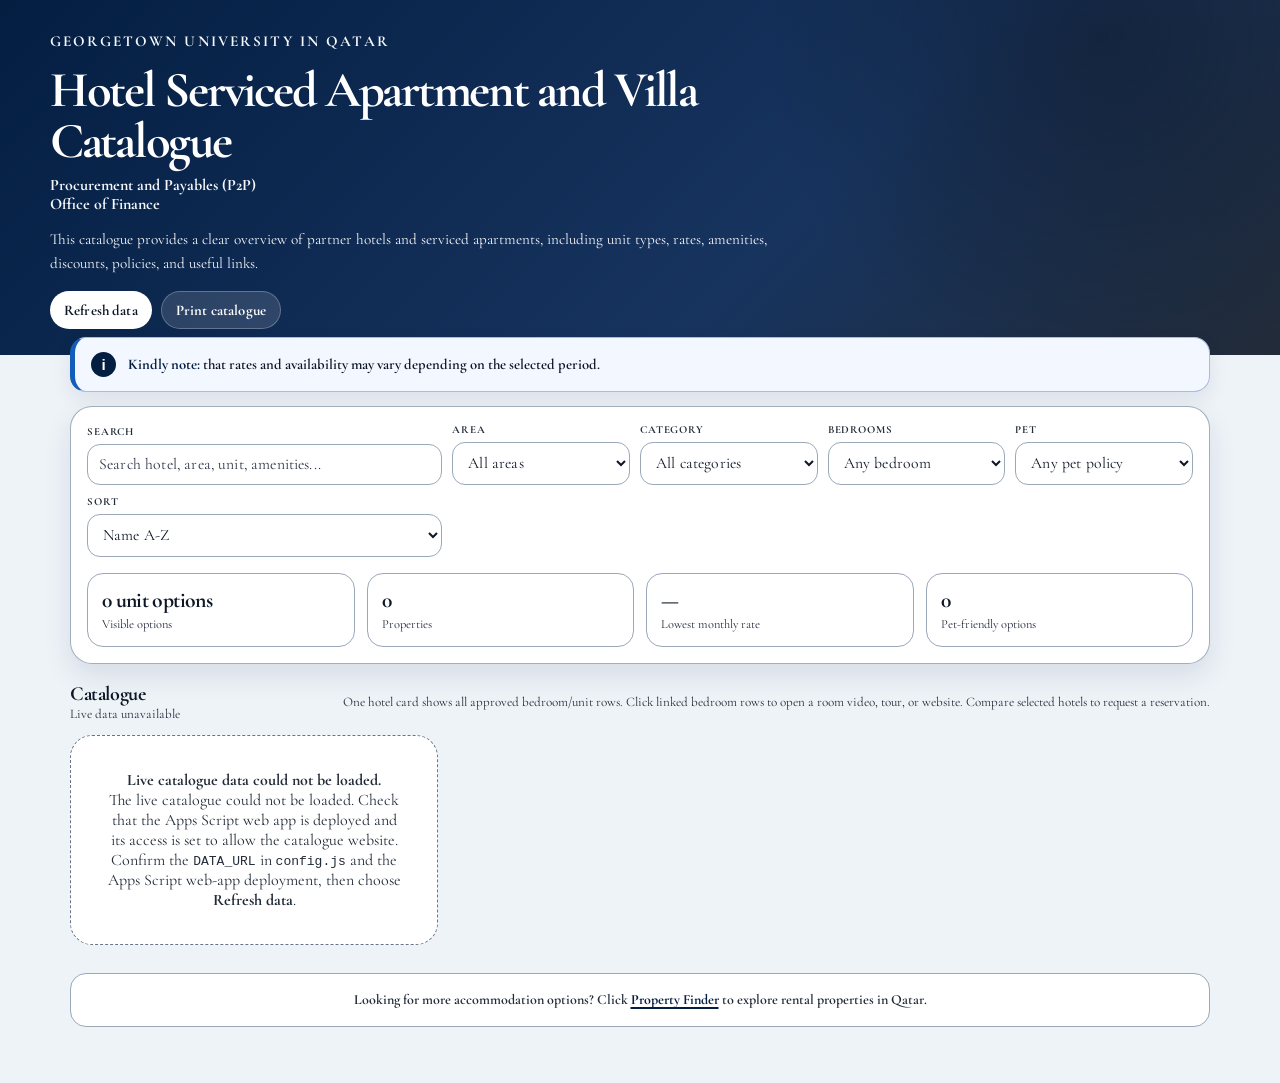
<file: index.html>
<!doctype html>
<html lang="en">
<head>
  <meta charset="utf-8">
  <meta name="viewport" content="width=device-width, initial-scale=1">
  <title>GU-Q Hotel & Serviced Apartment Catalogue</title>
  <link rel="preconnect" href="https://fonts.googleapis.com">
  <link rel="preconnect" href="https://fonts.gstatic.com" crossorigin>
  <link href="https://fonts.googleapis.com/css2?family=Cormorant+Garamond:wght@500;600;700&family=Inter:wght@400;500;600;700;800&display=swap" rel="stylesheet">
  <link rel="stylesheet" href="styles.css">
</head>
<body>
  <header class="hero">
    <div class="hero-inner">
      <p class="eyebrow">Georgetown University in Qatar</p>
      <h1>Hotel Serviced Apartment and Villa Catalogue</h1>
      <div class="hero-office">
         <p><b>Procurement and Payables (P2P)</b></p>
         <p><b>Office of Finance</b></p>
      </div>
      <p>This catalogue provides a clear overview of partner hotels and serviced apartments, including unit types, rates, amenities, discounts, policies, and useful links.</p>
      <div class="hero-actions">
        <button id="refreshBtn" type="button">Refresh data</button>
        <button id="printBtn" type="button" class="secondary">Print catalogue</button>
        <!--<button id="exportBtn" type="button" class="secondary">Export visible CSV</button>-->
      </div>
    </div>
  </header>

  <main>
    <section class="catalogue-notice" aria-label="Rate and availability notice">
      <span class="catalogue-notice-icon" aria-hidden="true">i</span>
      <p><strong>Kindly note:</strong> that rates and availability may vary depending on the selected period.</p>
    </section>

    <section class="panel">
      <div class="toolbar">
        <div class="field">
          <label for="searchInput">Search</label>
          <input id="searchInput" type="search" placeholder="Search hotel, area, unit, amenities...">
        </div>
        <div class="field">
          <label for="areaFilter">Area</label>
          <select id="areaFilter"></select>
        </div>
        <div class="field">
          <label for="categoryFilter">Category</label>
          <select id="categoryFilter"></select>
        </div>
        <div class="field">
          <label for="bedroomFilter">Bedrooms</label>
          <select id="bedroomFilter"></select>
        </div>
        <div class="field">
          <label for="petFilter">Pet</label>
          <select id="petFilter">
            <option value="">Any pet policy</option>
            <option value="yes">Pet-friendly only</option>
            <option value="no">Not pet-friendly</option>
          </select>
        </div>
        <div class="field">
          <label for="sortSelect">Sort</label>
          <select id="sortSelect">
            <option value="name">Name A-Z</option>
            <option value="price-low">Price: low to high</option>
            <option value="price-high">Price: high to low</option>
          </select>
        </div>
      </div>

      <div class="stats">
        <div class="stat"><strong id="resultCount">0 options</strong><span>Visible options</span></div>
        <div class="stat"><strong id="propertyCount">0</strong><span>Properties</span></div>
        <div class="stat"><strong id="minRate">—</strong><span>Lowest monthly rate</span></div>
        <div class="stat"><strong id="petCount">0</strong><span>Pet-friendly options</span></div>
      </div>
    </section>

    <div class="content-head">
      <div>
        <h2>Catalogue</h2>
        <div class="small-note" id="updatedAt">Loading data...</div>
      </div>
      <div class="small-note">One hotel card shows all approved bedroom/unit rows. Click linked bedroom rows to open a room video, tour, or website. Compare selected hotels to request a reservation.</div>
    </div>

    <section id="catalogueGrid" class="grid"></section>

    <section id="compareDrawer" class="compare-drawer">
      <div id="compareContent"></div>
    </section>

    <p class="footer-note">
      Looking for more accommodation options? Click
      <a href="https://www.propertyfinder.qa/en/rent/properties-for-rent.html" target="_blank" rel="noopener noreferrer">Property Finder</a>
      to explore rental properties in Qatar.
    </p>
  </main>

  <div id="detailModal" class="modal">
    <div id="modalBody"></div>
  </div>

  <script src="config.js"></script>
  <script src="sample-data.js"></script>
  <script src="app.js"></script>
</body>
</html>
</file>
<file: styles.css>
:root {
  --ink: #0E1726;
  --muted: #222B38;
  --line: #9AA8B9;
  --soft: #F1F4F8;
  --card: #FFFFFF;
  --navy: #041E42;
  --blue: #145DB8;
  --gray: #222B38;
  --silver: #E5EBF2;
  --green: #246B3D;
  --red: #A33D2D;
  --shadow: 0 12px 28px rgba(4, 30, 66, 0.10);
  --radius: 22px;
}

* {
  box-sizing: border-box;
}

body {
  margin: 0;
  font-family: "Inter", Arial, sans-serif;
  color: var(--ink);
  background: #EEF3F8;
}
h1,
h2,
h3,
.eyebrow {
  font-family: "Cormorant Garamond", Garamond, "Times New Roman", serif;
}
a {
  color: inherit;
}

.hero {
  background:
    radial-gradient(circle at 86% 10%, rgba(14, 23, 38, 0.50), transparent 30%),
    linear-gradient(135deg, #041E42, #17345F 62%, var(--gray));
  color: white;
  padding: 30px 22px 26px;
}

.hero-inner {
  max-width: 1180px;
  margin: 0 auto;
}

.eyebrow {
  color: #E8EEF7;
  font-size: 0.76rem;
  text-transform: uppercase;
  letter-spacing: 0.14em;
  font-weight: 800;
  margin: 0 0 10px;
}

h1 {
  margin: 0;
  font-size: clamp(1.8rem, 4vw, 3.15rem);
  line-height: 1.02;
  letter-spacing: -0.045em;
  max-width: 820px;
}

.hero p {
  max-width: 760px;
  color: #F5F7FA;
  font-size: 0.95rem;
  line-height: 1.55;
}

.hero-actions {
  display: flex;
  gap: 9px;
  flex-wrap: wrap;
  margin-top: 16px;
}

button, .button-link {
  font-family: inherit;
  border: 0;
  cursor: pointer;
  border-radius: 999px;
  padding: 9px 14px;
  font-weight: 800;
  font-size: 0.92rem;
  background: white;
  color: var(--navy);
  text-decoration: none;
}

button.secondary {
  background: rgba(255,255,255,0.13);
  color: white;
  border: 1px solid rgba(255,255,255,0.25);
}

button.ghost {
  background: transparent;
  color: var(--navy);
  border: 1px solid var(--line);
}

main {
  max-width: 1180px;
  margin: -18px auto 56px;
  padding: 0 20px;
}

.catalogue-notice {
  display: flex;
  align-items: center;
  gap: 12px;
  margin: 0 0 14px;
  padding: 14px 16px;
  border: 1px solid #A9BCE0;
  border-left: 5px solid var(--blue);
  border-radius: 16px;
  background: #F3F7FF;
  color: var(--ink);
  box-shadow: 0 8px 20px rgba(4, 30, 66, 0.08);
}

.catalogue-notice-icon {
  flex: 0 0 auto;
  display: inline-grid;
  place-items: center;
  width: 25px;
  height: 25px;
  border-radius: 50%;
  background: var(--navy);
  color: #FFFFFF;
  font-family: Arial, sans-serif;
  font-size: 0.95rem;
  font-weight: 900;
  line-height: 1;
}

.catalogue-notice p {
  margin: 0;
  font-size: 0.92rem;
  font-weight: 650;
  line-height: 1.45;
}

.catalogue-notice strong {
  color: var(--navy);
  font-weight: 900;
}

.panel {
  background: rgba(255,255,255,0.96);
  backdrop-filter: blur(15px);
  border: 1px solid rgba(154, 168, 185, 0.92);
  box-shadow: var(--shadow);
  border-radius: var(--radius);
  padding: 16px;
}

.toolbar {
  display: grid;
  grid-template-columns: 2fr repeat(4, minmax(130px, 1fr));
  gap: 10px;
  align-items: end;
}

.field label {
  display: block;
  font-size: 0.68rem;
  color: var(--muted);
  font-weight: 900;
  text-transform: uppercase;
  letter-spacing: 0.08em;
  margin-bottom: 6px;
}

input, select {
  font-family: inherit;
  width: 100%;
  border: 1px solid var(--line);
  border-radius: 13px;
  padding: 10px 11px;
  font-size: 0.98rem;
  background: white;
  color: var(--ink);
}

.stats {
  display: grid;
  grid-template-columns: repeat(4, minmax(0, 1fr));
  gap: 12px;
  margin: 16px 0 0;
}

.stat {
  background: white;
  border: 1px solid var(--line);
  border-radius: 16px;
  padding: 13px 14px;
}

.stat strong {
  display: block;
  font-size: 1.35rem;
  letter-spacing: -0.03em;
}

.stat span {
  color: var(--muted);
  font-size: 0.78rem;
}

.content-head {
  display: flex;
  justify-content: space-between;
  align-items: center;
  gap: 12px;
  margin: 18px 0 13px;
}

.content-head h2 {
  margin: 0;
  font-size: 1.25rem;
  letter-spacing: -0.02em;
}

.small-note {
  color: var(--muted);
  font-size: 0.82rem;
}

.grid {
  display: grid;
  grid-template-columns: repeat(3, minmax(0, 1fr));
  gap: 18px;
}

.card {
  background: var(--card);
  border: 1px solid var(--line);
  border-radius: var(--radius);
  overflow: hidden;
  box-shadow: 0 10px 24px rgba(4, 30, 66, 0.08);
  display: flex;
  flex-direction: column;
}

.card-media {
  height: 156px;
  background:
    radial-gradient(circle at 85% 18%, rgba(255,255,255,0.5), transparent 22%),
    linear-gradient(135deg, #a68c72 0%, #cfb17f 55%, #f2e2c3 100%);
  color: var(--navy);
  display: grid;
  place-items: center;
  position: relative;
  overflow: hidden;
}

.card-media::after {
  content: "";
  position: absolute;
  inset: 0;
  background: linear-gradient(180deg, rgba(255,255,255,0.03), rgba(255,253,248,0.16));
  pointer-events: none;
}

.card-media img {
  width: 100%;
  height: 100%;
  object-fit: cover;
}

.placeholder,
.media-initials {
  position: absolute;
  top: 13px;
  right: 13px;
  display: inline-grid;
  place-items: center;
  min-width: 48px;
  height: 48px;
  padding: 0 12px;
  border-radius: 16px;
  background: rgba(255,255,255,0.96);
  color: var(--navy);
  font-size: 1rem;
  font-weight: 900;
  letter-spacing: -0.02em;
  box-shadow: 0 8px 18px rgba(4,30,66,0.12);
  opacity: 1;
}

.badge {
  position: absolute;
  bottom: 14px;
  left: 14px;
  background: rgba(255,255,255,0.96);
  color: var(--navy);
  border-radius: 999px;
  padding: 7px 10px;
  font-size: 0.64rem;
  letter-spacing: 0.08em;
  text-transform: uppercase;
  font-weight: 900;
  z-index: 1;
}

.card-body {
  padding: 16px 17px 17px;
  display: flex;
  flex-direction: column;
  gap: 8px;
  flex: 1;
}

.hotel-title-row {
  display: block;
}

.card h3 {
  margin: 0;
  font-size: 1.18rem;
  line-height: 1.1;
  letter-spacing: -0.035em;
  font-weight: 700;
}

.unit {
  color: var(--muted);
  font-size: 0.73rem;
  line-height: 1.35;
}

.meta {
  display: flex;
  flex-wrap: wrap;
  gap: 6px;
  margin-top: 2px;
}

.pill {
  border: 1px solid var(--line);
  background: #FFFFFF;
  border-radius: 999px;
  padding: 5px 8px;
  font-size: 0.66rem;
  color: var(--muted);
  font-weight: 800;
  line-height: 1;
}

.price {
  font-size: 0.94rem;
  line-height: 1.08;
  font-weight: 900;
  letter-spacing: -0.035em;
  margin-top: 0;
  color: var(--navy);
  text-align: right;
  white-space: nowrap;
}

.price small {
  display: block;
  font-size: 0.58rem;
  color: var(--muted);
  font-weight: 800;
  letter-spacing: 0;
  margin-top: 2px;
}

.amenities {
  color: var(--muted);
  font-size: 0.72rem;
  line-height: 1.45;
  min-height: 0;
}

.amenity-chips {
  display: flex;
  flex-wrap: wrap;
  gap: 6px;
  margin-top: 2px;
}

.amenity-chip {
  max-width: 100%;
  border: 1px solid var(--line);
  background: #FFFFFF;
  border-radius: 999px;
  padding: 6px 8px;
  font-size: 0.66rem;
  color: var(--muted);
  font-weight: 700;
  line-height: 1.1;
  white-space: nowrap;
  overflow: hidden;
  text-overflow: ellipsis;
}

.card-actions {
  display: flex;
  gap: 8px;
  margin-top: auto;
  padding-top: 4px;
}

.card-actions button {
  flex: 1;
  padding: 9px 11px;
  border-radius: 13px;
  font-size: 0.75rem;
}

.primary {
  background: var(--navy);
  color: white;
}

.compare-selected {
  background: #eaf7ef !important;
  color: var(--green) !important;
}

.empty {
  padding: 34px;
  text-align: center;
  border: 1px dashed #66758A;
  border-radius: var(--radius);
  background: white;
  color: var(--muted);
}

.modal {
  position: fixed;
  inset: 0;
  background: rgba(4,30,66,0.68);
  display: none;
  align-items: center;
  justify-content: center;
  padding: 20px;
  z-index: 20;
}

.modal.open {
  display: flex;
}

.modal-card {
  background: #FFFFFF;
  border-radius: 24px;
  max-width: 940px;
  width: 100%;
  max-height: 92vh;
  overflow: auto;
  box-shadow: 0 32px 70px rgba(0,0,0,0.3);
}

.modal-hero {
  height: 220px;
  background: linear-gradient(135deg, #041E42, var(--gray) 60%, #314154);
  color: #FFFFFF;
  position: relative;
  display: grid;
  place-items: center;
}

.modal-hero img {
  width: 100%;
  height: 100%;
  object-fit: cover;
}

.close {
  position: absolute;
  top: 14px;
  right: 14px;
  background: rgba(255,253,248,0.92);
  color: var(--navy);
}

.modal-content {
  padding: 21px;
}

.details-grid {
  display: grid;
  grid-template-columns: 1fr 1fr;
  gap: 14px;
}

.detail-block {
  background: var(--soft);
  border: 1px solid var(--line);
  border-radius: 16px;
  padding: 14px;
}

.detail-block h4 {
  margin: 0 0 8px;
  font-size: 0.92rem;
}

.detail-block p {
  white-space: pre-line;
  margin: 0;
  line-height: 1.52;
  color: var(--muted);
  font-size: 0.86rem;
}

.links {
  display: flex;
  gap: 8px;
  flex-wrap: wrap;
  margin-top: 12px;
}

.links a {
  display: inline-block;
  background: var(--navy);
  color: white;
  padding: 9px 12px;
  border-radius: 999px;
  font-weight: 800;
  text-decoration: none;
  font-size: 0.78rem;
}

.compare-drawer {
  position: sticky;
  bottom: 16px;
  z-index: 10;
  margin-top: 20px;
  display: none;
}

.compare-drawer.open {
  display: block;
}

.compare-table {
  width: 100%;
  border-collapse: collapse;
  overflow: hidden;
  border-radius: 18px;
  background: white;
  box-shadow: var(--shadow);
}

.compare-table th,
.compare-table td {
  padding: 11px;
  border-bottom: 1px solid var(--line);
  text-align: left;
  vertical-align: top;
  font-size: 0.82rem;
}

.compare-table th {
  background: var(--navy);
  color: white;
}

.footer-note {
  margin: 28px 0 0;
  padding: 15px 18px;
  border: 1px solid var(--line);
  border-radius: 16px;
  background: #FFFFFF;
  color: var(--muted);
  font-size: 0.88rem;
  font-weight: 650;
  line-height: 1.55;
  text-align: center;
}

.footer-note a {
  color: var(--navy);
  font-weight: 850;
  text-decoration-thickness: 2px;
  text-underline-offset: 3px;
}

.footer-note a:hover,
.footer-note a:focus-visible {
  color: var(--blue);
}

/* Grouped hotel view: one hotel card can display many bedroom/unit types. */
.hotel-card .card-body {
  gap: 8px;
}

.unit-list-head {
  display: flex;
  align-items: center;
  justify-content: space-between;
  gap: 12px;
  margin-top: 4px;
  padding-top: 10px;
  border-top: 1px solid var(--line);
  font-size: 0.74rem;
}

.unit-list-head strong {
  font-size: 0.74rem;
}

.unit-list-head span {
  color: var(--muted);
  font-size: 0.66rem;
  font-weight: 800;
}

.unit-list {
  display: grid;
  gap: 0;
  border: 1px solid var(--line);
  border-radius: 14px;
  overflow-y: auto;
  overflow-x: hidden;
  background: white;
  max-height: 230px;
  scrollbar-gutter: stable;
}

.unit-row {
  display: grid;
  grid-template-columns: minmax(0, 1fr) auto;
  gap: 10px;
  align-items: center;
  border-bottom: 1px solid var(--line);
  background: #FFFFFF;
  padding: 9px 10px;
}

.unit-row:last-child {
  border-bottom: 0;
}

.unit-row.compact {
  background: #FFFFFF;
}

.unit-row-link {
  text-decoration: none;
  color: inherit;
  transition: background 0.16s ease, transform 0.16s ease, border-color 0.16s ease;
}

.unit-row-link:hover {
  background: #F4F8FF;
  border-color: rgba(4,30,66,0.22);
}

.unit-side {
  text-align: right;
  display: grid;
  gap: 2px;
  justify-items: end;
}

.unit-link-label {
  display: inline-block !important;
  color: var(--blue) !important;
  font-size: 0.58rem !important;
  font-weight: 900;
  text-transform: uppercase;
  letter-spacing: 0.08em;
}

.muted-link {
  color: var(--muted) !important;
  opacity: 0.72;
}

.unit-row strong,
.unit-option-line strong {
  display: block;
  font-size: 0.92rem;
  color: var(--blue);
  line-height: 1.22;
  font-weight: 750;
}

.unit-row span,
.unit-option-line span {
  display: block;
  color: var(--muted);
  font-size: 0.78rem;
  margin-top: 3px;
}

.unit-price {
  font-weight: 700;
  font-size: 0.88rem;
  color: var(--navy);
  white-space: nowrap;
  text-align: right;
}

.unit-options-block {
  background: #ffffff;
}

.unit-options-table {
  display: grid;
  gap: 8px;
}

.unit-option-line {
  display: grid;
  grid-template-columns: minmax(0, 1fr) auto;
  gap: 12px;
  align-items: center;
  padding: 11px;
  border: 1px solid var(--line);
  border-radius: 14px;
  background: var(--soft);
}

.unit-option-line > div:last-child {
  text-align: right;
  white-space: nowrap;
}

@media (max-width: 980px) {
  .toolbar {
    grid-template-columns: 1fr 1fr;
  }
  .grid, .stats {
    grid-template-columns: repeat(2, minmax(0, 1fr));
  }
}

@media (max-width: 640px) {
  .toolbar, .grid, .stats, .details-grid {
    grid-template-columns: 1fr;
  }
  main {
    padding: 0 14px;
  }
  .catalogue-notice {
    align-items: flex-start;
    padding: 13px 14px;
  }
  .hotel-title-row,
  .unit-row,
  .unit-option-line {
    grid-template-columns: 1fr;
  }
  .price,
  .unit-price,
  .unit-option-line > div:last-child {
    text-align: left;
  }
}

@media print {
  .hero-actions, .toolbar, .card-actions, .compare-drawer, .modal {
    display: none !important;
  }
  body {
    background: white;
  }
  main {
    margin: 0;
    max-width: none;
  }
  .grid {
    grid-template-columns: repeat(2, 1fr);
  }
  .card {
    break-inside: avoid;
  }
}


.modal-eyebrow {
  color: var(--blue);
  margin-bottom: 8px;
}

.unit-option-link {
  text-decoration: none;
  color: inherit;
  transition: background 0.16s ease, border-color 0.16s ease;
}

.unit-option-link:hover {
  background: #F4F8FF;
  border-color: rgba(4,30,66,0.24);
}

@media (max-width: 640px) {
  .unit-side {
    text-align: left;
    justify-items: start;
  }
}


/* Garamond-style serif refinement */
body, button, input, select, textarea {
  font-family: "Cormorant Garamond", Garamond, "Times New Roman", serif;
}

button, .button-link, input, select {
  letter-spacing: 0.01em;
}

/* Details modal no longer repeats the hotel image. */
.modal-card {
  position: relative;
}

.no-detail-image .modal-content {
  padding-top: 58px;
}

.no-detail-image .close {
  top: 16px;
  right: 16px;
}

/* Room rows: friendly blue for the clickable bedroom/unit option names. */
.unit-row strong,
.unit-option-line strong,
.compare-unit-line strong {
  color: var(--blue);
}

.unit-row-link:hover,
.unit-option-link:hover {
  background: #F3F8FF;
  border-color: rgba(47, 111, 219, 0.28);
}

.rate-note-inline {
  color: #222B38 !important;
  font-style: italic;
  margin-top: 4px !important;
}

.rate-notes-block {
  background: #F8FAFC;
}

.rate-notes-list {
  display: grid;
  gap: 8px;
}

.rate-note-item {
  background: white;
  border: 1px solid var(--line);
  border-radius: 12px;
  padding: 9px 10px;
}

.rate-note-item strong {
  display: block;
  color: var(--blue);
  font-size: 0.95rem;
  margin-bottom: 3px;
}

.rate-note-item p {
  margin: 0;
  white-space: pre-line;
}

.compare-panel {
  background: white;
  border: 1px solid var(--line);
  border-radius: 18px;
  box-shadow: var(--shadow);
  overflow: hidden;
}

.compare-heading {
  padding: 13px 15px;
  border-bottom: 1px solid var(--line);
  background: #F8FAFC;
}

.compare-heading strong {
  display: block;
  color: var(--navy);
  font-size: 1.05rem;
}

.compare-heading span {
  display: block;
  color: var(--muted);
  font-size: 0.86rem;
  margin-top: 2px;
}

.compare-unit-line {
  padding: 5px 0;
  border-bottom: 1px solid rgba(154,168,185,0.72);
}

.compare-unit-line:last-child {
  border-bottom: 0;
}

.compare-unit-line strong {
  display: block;
  font-size: 0.95rem;
}

.compare-unit-line span,
.compare-unit-line em {
  display: block;
  color: var(--muted);
  font-size: 0.82rem;
  line-height: 1.35;
}

.compare-unit-line em {
  font-style: italic;
}

.compare-actions {
  display: grid;
  gap: 8px;
  min-width: 150px;
}

.reservation-select {
  border: 1px solid rgba(47, 111, 219, 0.35);
  color: var(--navy);
  background: #F3F8FF;
  border-radius: 999px;
  padding: 8px 10px;
  font-weight: 700;
  cursor: pointer;
}

.remove-compare {
  width: 100%;
  border-radius: 999px !important;
  padding: 8px 10px !important;
}

@media (max-width: 760px) {
  .compare-table,
  .compare-table thead,
  .compare-table tbody,
  .compare-table th,
  .compare-table td,
  .compare-table tr {
    display: block;
    width: 100%;
  }

  .compare-table thead {
    display: none;
  }

  .compare-table tr {
    border-bottom: 1px solid var(--line);
    padding: 10px;
  }

  .compare-table td {
    border-bottom: 0;
    padding: 7px 4px;
  }
}


/* === Final robustness and polish overrides === */
body,
button,
input,
select,
textarea {
  font-family: "Cormorant Garamond", Garamond, "Times New Roman", serif;
}

.unit-row strong,
.unit-option-line strong,
.compare-unit-line strong {
  color: var(--blue);
}

.rate-note-inline {
  display: block;
  margin-top: 3px;
  color: var(--muted) !important;
  font-size: 0.72rem !important;
  line-height: 1.25;
  font-style: italic;
}

.rate-notes-list {
  display: grid;
  gap: 9px;
}

.rate-note-item {
  background: #FFFFFF;
  border: 1px solid var(--line);
  border-radius: 13px;
  padding: 10px 11px;
}

.rate-note-item strong {
  color: #041E42;
  display: block;
  margin-bottom: 4px;
}

.rate-note-item p {
  margin: 0;
}

.modal-card.no-detail-image {
  position: relative;
}

.no-detail-image .modal-content {
  padding-top: 58px;
}

.no-detail-image .close {
  top: 16px;
  right: 16px;
}

.compare-actions {
  display: grid;
  gap: 8px;
  min-width: 160px;
}

.reservation-select {
  border: 1px solid rgba(47, 111, 219, 0.35);
  color: #041E42;
  background: #F3F8FF;
  border-radius: 999px;
  padding: 8px 10px;
  font-weight: 700;
  cursor: pointer;
  width: 100%;
}

.remove-compare {
  width: 100%;
  border-radius: 999px !important;
  padding: 8px 10px !important;
}

@media (max-width: 760px) {
  .grid {
    grid-template-columns: 1fr;
  }

  .toolbar {
    grid-template-columns: 1fr;
  }

  .stats {
    grid-template-columns: 1fr 1fr;
  }

  .content-head,
  .unit-list-head {
    flex-direction: column;
    align-items: flex-start;
  }

  .details-grid {
    grid-template-columns: 1fr;
  }

  .unit-row,
  .unit-option-line {
    grid-template-columns: 1fr;
  }

  .unit-side {
    text-align: left;
    justify-items: start;
  }
}


/* === Compare drawer + scroll UX upgrades === */
.unit-list::-webkit-scrollbar,
.compare-scroll::-webkit-scrollbar,
.compare-unit-scroll::-webkit-scrollbar,
.compare-unit-picker-list::-webkit-scrollbar {
  width: 7px;
  height: 7px;
}

.unit-list::-webkit-scrollbar-thumb,
.compare-scroll::-webkit-scrollbar-thumb,
.compare-unit-scroll::-webkit-scrollbar-thumb,
.compare-unit-picker-list::-webkit-scrollbar-thumb {
  background: rgba(34, 43, 56, 0.70);
  border-radius: 999px;
}

.unit-list-head span {
  display: none;
}

.compare-drawer {
  position: sticky;
  bottom: 14px;
  z-index: 10;
  margin-top: 20px;
}

.compare-panel {
  background: rgba(255, 255, 255, 0.98);
  border: 1px solid rgba(154, 168, 185, 0.96);
  border-radius: 20px;
  box-shadow: 0 18px 38px rgba(4, 30, 66, 0.16);
  overflow: hidden;
}

.compare-toolbar {
  min-height: 42px;
  display: flex;
  align-items: center;
  justify-content: space-between;
  gap: 10px;
  padding: 7px 9px 7px 13px;
  background: #FFFFFF;
  border-bottom: 1px solid var(--line);
}

.compare-count {
  color: var(--muted);
  font-size: 0.78rem;
  font-weight: 800;
  letter-spacing: 0.02em;
}

.compare-icons {
  display: flex;
  align-items: center;
  gap: 6px;
}

.icon-button,
.hotel-remove-icon,
.unit-remove-icon {
  width: 28px;
  height: 28px;
  min-width: 28px;
  padding: 0 !important;
  display: inline-grid;
  place-items: center;
  border-radius: 999px !important;
  background: #F4F5F7;
  color: var(--navy);
  border: 1px solid var(--line);
  font-size: 1rem;
  line-height: 1;
  font-weight: 900;
}

.icon-button:hover,
.hotel-remove-icon:hover,
.unit-remove-icon:hover {
  background: #EEF3FF;
  border-color: rgba(47, 111, 219, 0.35);
}

.compare-panel.collapsed .compare-toolbar {
  border-bottom: 0;
}

.compare-collapsed-list {
  display: flex;
  flex-wrap: wrap;
  gap: 6px;
  padding: 0 13px 12px;
}

.compare-collapsed-list span {
  max-width: 210px;
  overflow: hidden;
  text-overflow: ellipsis;
  white-space: nowrap;
  border: 1px solid var(--line);
  border-radius: 999px;
  padding: 4px 8px;
  color: var(--muted);
  font-size: 0.72rem;
  font-weight: 800;
}

.compare-scroll {
  max-height: min(62vh, 540px);
  overflow: auto;
}

.compare-table {
  box-shadow: none;
  border-radius: 0;
  min-width: 920px;
}

.compare-table th {
  position: sticky;
  top: 0;
  z-index: 1;
  background: var(--navy);
  color: white;
  font-size: 0.76rem;
  letter-spacing: 0.04em;
  text-transform: uppercase;
}

.compare-table th,
.compare-table td {
  padding: 10px;
}

.compare-hotel-cell {
  display: grid;
  grid-template-columns: minmax(0, 1fr) auto;
  align-items: start;
  gap: 8px;
}

.compare-hotel-cell strong {
  display: block;
  font-size: 0.92rem;
  line-height: 1.22;
  color: var(--navy);
}

.hotel-remove-icon {
  background: #FFFFFF;
}

.compare-unit-scroll {
  max-height: 190px;
  overflow-y: auto;
  overflow-x: hidden;
  padding-right: 3px;
}

.compare-unit-line {
  display: grid;
  grid-template-columns: minmax(0, 1fr) auto;
  gap: 8px;
  align-items: start;
  padding: 6px 0;
  border-bottom: 1px solid rgba(154, 168, 185, 0.78);
}

.compare-unit-main {
  min-width: 0;
}

.compare-unit-line strong {
  color: var(--blue);
  font-size: 0.88rem;
  line-height: 1.2;
}

.compare-unit-line span,
.compare-unit-line em {
  color: var(--muted);
  font-size: 0.75rem;
  line-height: 1.28;
}

.unit-remove-icon {
  width: 23px;
  height: 23px;
  min-width: 23px;
  font-size: 0.9rem;
  background: #FFFFFF;
  color: var(--muted);
}

.compare-unit-empty {
  color: var(--muted);
  font-size: 0.8rem;
  padding: 4px 0 8px;
}

.compare-unit-picker {
  margin-top: 7px;
  position: relative;
}

.compare-unit-picker summary {
  width: 28px;
  height: 28px;
  display: inline-grid;
  place-items: center;
  list-style: none;
  border-radius: 999px;
  border: 1px solid rgba(47, 111, 219, 0.32);
  background: #F3F8FF;
  color: var(--blue);
  font-weight: 900;
  cursor: pointer;
}

.compare-unit-picker summary::-webkit-details-marker {
  display: none;
}

.compare-unit-picker[open] summary {
  background: var(--navy);
  color: white;
  border-color: var(--navy);
}

.compare-unit-picker-list {
  margin-top: 7px;
  display: grid;
  gap: 6px;
  max-height: 210px;
  overflow-y: auto;
  overflow-x: hidden;
  padding-right: 3px;
}

.compare-unit-choice {
  width: 100%;
  display: grid;
  grid-template-columns: 24px minmax(0, 1fr);
  gap: 8px;
  align-items: start;
  text-align: left;
  border: 1px solid var(--line);
  background: #FFFFFF;
  color: var(--ink);
  border-radius: 12px;
  padding: 7px 8px;
}

.compare-unit-choice.selected {
  background: #F4F8FF;
  border-color: rgba(47, 111, 219, 0.3);
}

.choice-icon {
  width: 22px;
  height: 22px;
  display: inline-grid;
  place-items: center;
  border-radius: 999px;
  background: #EEF1F4;
  color: var(--blue);
  font-weight: 900;
  line-height: 1;
}

.choice-text strong,
.choice-text em {
  display: block;
}

.choice-text strong {
  color: var(--navy);
  font-size: 0.82rem;
  line-height: 1.2;
}

.choice-text em {
  margin-top: 2px;
  color: var(--muted);
  font-size: 0.72rem;
  font-style: normal;
}

.reservation-select {
  min-width: 112px;
  width: auto;
  max-width: 132px;
  border-radius: 999px;
  padding: 7px 9px;
  font-size: 0.82rem;
}

.compare-actions {
  min-width: 0;
}

@media (max-width: 760px) {
  .compare-scroll {
    max-height: 68vh;
  }

  .compare-table {
    min-width: 0;
  }

  .compare-table td {
    padding: 9px 10px;
  }

  .compare-hotel-cell {
    align-items: center;
  }

  .reservation-select {
    width: 100%;
    max-width: none;
  }
}
.hero-office {
  margin: 10px 0 12px;
}

.hero-office p {
  margin: 0;
  line-height: 1.15;
  font-size: 1rem;
  color: #F5F7FA;
}


/* === High-contrast text pass ===
   Near-black and charcoal replace grey text everywhere. Pale blue-white surfaces are kept
   intentionally so cards, inputs, and tables remain calm rather than visually heavy. */
:root {
  --ink: #0E1726;
  --muted: #222B38;
  --gray: #222B38;
  --line: #9AA8B9;
  --soft: #F1F4F8;
  --silver: #E5EBF2;
}

body,
input,
select,
textarea,
button {
  color: var(--ink);
}

::placeholder {
  color: #2D3748;
  opacity: 1;
}

.field label,
.stat span,
.small-note,
.unit,
.pill,
.price small,
.amenities,
.amenity-chip,
.empty,
.detail-block p,
.footer-note,
.unit-list-head span,
.unit-row span,
.unit-option-line span,
.muted-link,
.rate-note-inline,
.compare-heading span,
.compare-unit-line span,
.compare-unit-line em,
.compare-count,
.compare-collapsed-list span,
.unit-remove-icon,
.compare-unit-empty,
.choice-text em {
  color: var(--muted) !important;
  opacity: 1;
}

input,
select,
.pill,
.amenity-chip,
.unit-list,
.detail-block,
.rate-note-item,
.compare-panel,
.compare-unit-choice,
.footer-note {
  border-color: var(--line);
}

.empty {
  border-color: #66758A;
}

.hero {
  background:
    radial-gradient(circle at 86% 10%, rgba(14, 23, 38, 0.50), transparent 30%),
    linear-gradient(135deg, #041E42, #17345F 62%, #222B38);
}

.modal-hero {
  background: linear-gradient(135deg, #041E42, #222B38 60%, #314154);
  color: #FFFFFF;
}

.unit-list::-webkit-scrollbar-thumb,
.compare-scroll::-webkit-scrollbar-thumb,
.compare-unit-scroll::-webkit-scrollbar-thumb,
.compare-unit-picker-list::-webkit-scrollbar-thumb {
  background: rgba(34, 43, 56, 0.70);
}

input:focus,
select:focus,
button:focus-visible,
a:focus-visible {
  outline: 3px solid rgba(20, 93, 184, 0.35);
  outline-offset: 2px;
}
</file>
